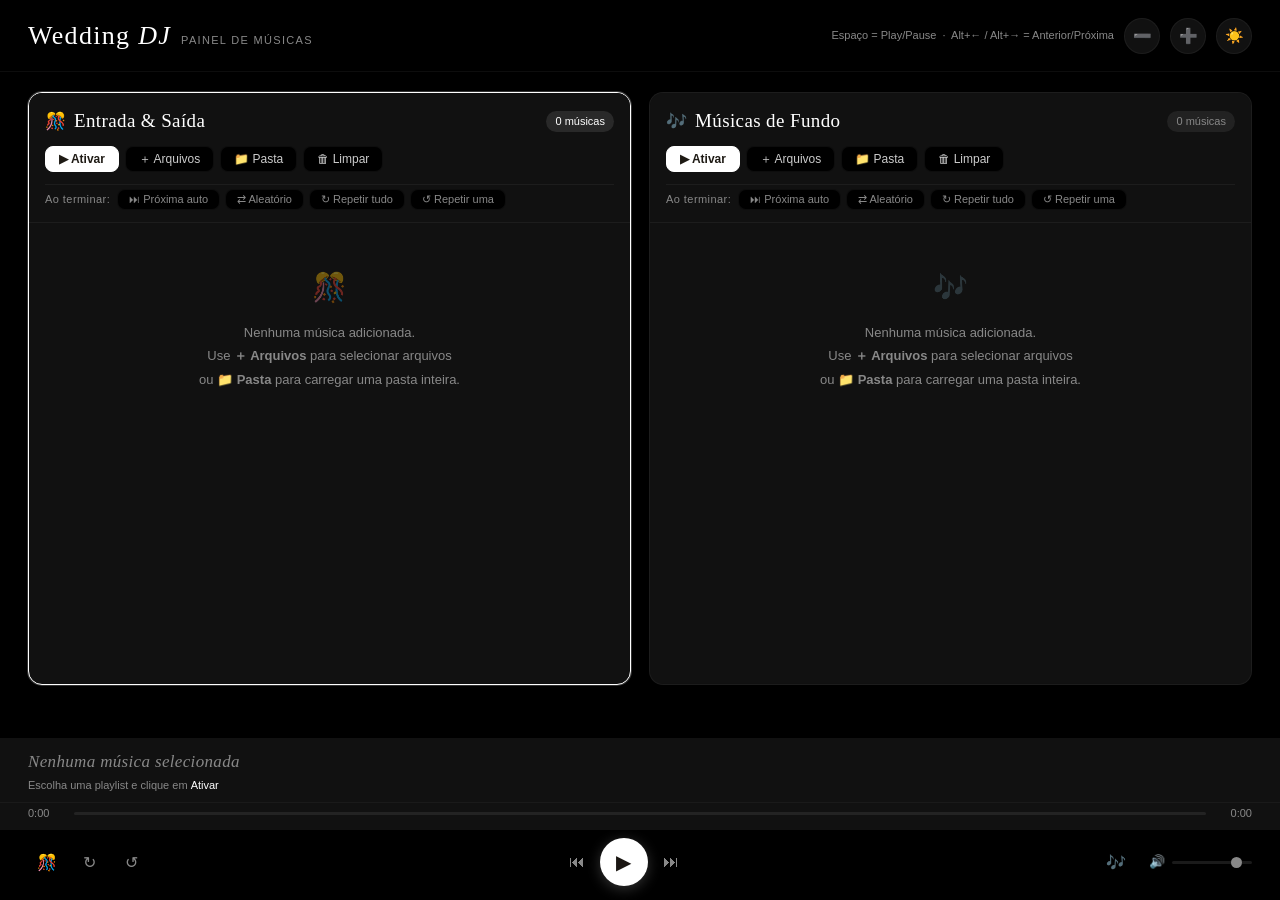
<file: wedding-dj/index.html>
<!DOCTYPE html>
<html lang="pt-BR" data-theme="dark">
<head>
  <meta charset="UTF-8">
  <meta name="viewport" content="width=device-width, initial-scale=1.0">
  <title>Wedding DJ</title>
  <!-- Favicon com ícone de música -->
  <link rel="icon" href="data:image/svg+xml,<svg xmlns='http://www.w3.org/2000/svg' viewBox='0 0 100 100'><text y='75' font-size='75' dominant-baseline='middle'>🎵</text></svg>">
  <!-- Versão offline: sem Google Fonts, usa fontes do sistema -->
  <link rel="stylesheet" href="style.css">
  <style>
    :root {
      --font-d: Georgia, 'Times New Roman', serif;
      --font-u: 'Segoe UI', Tahoma, Geneva, Verdana, sans-serif;
    }
  </style>
</head>
<body>

  <!-- ── HEADER ── -->
  <header class="header">
    <div class="logo">
      <span class="logo-title">Wedding <em>DJ</em></span>
      <span class="logo-sub">Painel de Músicas</span>
    </div>
    <div class="header-right">
      <span class="kbd-hint">Espaço = Play/Pause &nbsp;·&nbsp; Alt+← / Alt+→ = Anterior/Próxima</span>
      <button class="btn-icon-round" id="btnZoomOut" title="Diminuir tamanho">➖</button>
      <button class="btn-icon-round" id="btnZoomIn" title="Aumentar tamanho">➕</button>
      <button class="btn-icon-round" id="btnTheme" title="Alternar tema">🌙</button>
    </div>
  </header>

  <!-- ── PAINÉIS ── -->
  <main class="main">

    <!-- PAINEL: ENTRADA & SAÍDA -->
    <div class="panel" id="panelEntrada">
      <div class="panel-header">

        <div class="panel-title-row">
          <span class="panel-emoji">🎊</span>
          <span class="panel-title">Entrada &amp; Saída</span>
          <span class="panel-badge" id="badgeEntrada">0 músicas</span>
        </div>

        <div class="panel-actions">
          <button class="btn primary" id="btnActivateEntrada">▶ Ativar</button>
          <label class="file-btn">
            ＋ Arquivos
            <input type="file" multiple accept="audio/*,.mp3,.m4a,.wav,.ogg,.aac,.flac,.opus,.wma,.mpeg,.mpg,.mp2" id="fileEntrada">
          </label>
          <label class="file-btn">
            📁 Pasta
            <input type="file" id="folderEntrada" webkitdirectory multiple>
          </label>
          <button class="btn danger" id="btnClearEntrada">🗑 Limpar</button>
        </div>

        <div class="panel-settings">
          <span class="settings-label">Ao terminar:</span>
          <button class="pbtn" id="ps-entrada-autonext"  data-pl="entrada" data-key="autoNext"  title="Toca a próxima música automaticamente quando a atual terminar">⏭ Próxima auto</button>
          <button class="pbtn" id="ps-entrada-shuffle"   data-pl="entrada" data-key="shuffle"   title="Escolhe a próxima música de forma aleatória">⇄ Aleatório</button>
          <button class="pbtn" id="ps-entrada-repeat"    data-pl="entrada" data-key="repeat"    title="Quando chegar na última música, volta para a primeira">↻ Repetir tudo</button>
          <button class="pbtn" id="ps-entrada-repeatone" data-pl="entrada" data-key="repeatOne" title="Fica repetindo a mesma música indefinidamente">↺ Repetir uma</button>
        </div>

      </div>
      <div class="track-list" id="listEntrada">
        <div class="empty-state">
          <span class="empty-icon">🎊</span>
          Nenhuma música adicionada.<br>
          Use <b>＋ Arquivos</b> para selecionar arquivos<br>
          ou <b>📁 Pasta</b> para carregar uma pasta inteira.
        </div>
      </div>
    </div>

    <!-- PAINEL: FUNDO -->
    <div class="panel" id="panelFundo">
      <div class="panel-header">

        <div class="panel-title-row">
          <span class="panel-emoji">🎶</span>
          <span class="panel-title">Músicas de Fundo</span>
          <span class="panel-badge" id="badgeFundo">0 músicas</span>
        </div>

        <div class="panel-actions">
          <button class="btn primary" id="btnActivateFundo">▶ Ativar</button>
          <label class="file-btn">
            ＋ Arquivos
            <input type="file" multiple accept="audio/*,.mp3,.m4a,.wav,.ogg,.aac,.flac,.opus,.wma,.mpeg,.mpg,.mp2" id="fileFundo">
          </label>
          <label class="file-btn">
            📁 Pasta
            <input type="file" id="folderFundo" webkitdirectory multiple>
          </label>
          <button class="btn danger" id="btnClearFundo">🗑 Limpar</button>
        </div>

        <div class="panel-settings">
          <span class="settings-label">Ao terminar:</span>
          <button class="pbtn" id="ps-fundo-autonext"  data-pl="fundo" data-key="autoNext"  title="Toca a próxima música automaticamente quando a atual terminar">⏭ Próxima auto</button>
          <button class="pbtn" id="ps-fundo-shuffle"   data-pl="fundo" data-key="shuffle"   title="Escolhe a próxima música de forma aleatória">⇄ Aleatório</button>
          <button class="pbtn" id="ps-fundo-repeat"    data-pl="fundo" data-key="repeat"    title="Quando chegar na última música, volta para a primeira">↻ Repetir tudo</button>
          <button class="pbtn" id="ps-fundo-repeatone" data-pl="fundo" data-key="repeatOne" title="Fica repetindo a mesma música indefinidamente">↺ Repetir uma</button>
        </div>

      </div>
      <div class="track-list" id="listFundo">
        <div class="empty-state">
          <span class="empty-icon">🎶</span>
          Nenhuma música adicionada.<br>
          Use <b>＋ Arquivos</b> para selecionar arquivos<br>
          ou <b>📁 Pasta</b> para carregar uma pasta inteira.
        </div>
      </div>
    </div>

  </main>

  <!-- ── PLAYER FIXO ── -->
  <div class="player" id="player">

    <div class="player-now">
      <div class="now-info">
        <div class="now-name" id="nowName"><em>Nenhuma música selecionada</em></div>
        <div class="now-source" id="nowSource">Escolha uma playlist e clique em <b>Ativar</b></div>
      </div>
    </div>

    <div class="progress-row">
      <span class="ptime" id="timeNow">0:00</span>
      <div class="progress-wrap">
        <div class="progress-track">
          <div class="progress-fill" id="progressFill"></div>
          <div class="progress-thumb" id="progressThumb"></div>
          <input type="range" id="progressInput" min="0" max="1000" value="0" step="1">
        </div>
      </div>
      <span class="ptime end" id="timeTotal">0:00</span>
    </div>

    <div class="player-controls-row">
      <!-- botão entrada + repetidores -->
      <div class="ctrl-left">
        <button class="cbtn" id="btnEntrada" title="Ativar Entrada & Saída">🎊</button>
        <button class="cbtn" id="btnRepeat" title="Repetir tudo">↻</button>
        <button class="cbtn" id="btnRepeatOne" title="Repetir faixa">↺</button>
      </div>

      <!-- wrapper que mantém o grupo centralizado -->
      <div class="ctrl-center">
        <div class="ctrl-group">
          <button class="cbtn" id="btnPrev" title="Anterior (Alt+←)">⏮</button>
          <button class="cbtn-main" id="btnPlay" title="Play / Pause (Espaço)">▶</button>
          <button class="cbtn" id="btnNext" title="Próxima (Alt+→)">⏭</button>
        </div>
      </div>

      <!-- botão fundo no lado direito -->
      <div class="ctrl-right">
        <button class="cbtn" id="btnFundo" title="Ativar Fundo">🎶</button>
      </div>

      <div class="vol-group">
        <span class="vol-icon">🔊</span>
        <input class="vol-slider" type="range" id="volSlider" min="0" max="100" value="85">
      </div>
    </div>


  </div>

  <div class="toast" id="toast"></div>
  <script src="app.js"></script>
</body>
</html>
</file>
<file: wedding-dj/style.css>
/* ══════════════════════════════════════════════
   WEDDING DJ — style.css
   ══════════════════════════════════════════════ */

*, *::before, *::after {
  box-sizing: border-box;
  margin: 0;
  padding: 0;
}

/* ── TOKENS ── */
:root {
  --font-d: 'Cormorant Garamond', Georgia, serif;
  --font-u: 'DM Sans', 'Segoe UI', system-ui, sans-serif;

  /* Light theme */
  --bg:           #faf8f4;
  --bg-2:         #f3ede3;
  --bg-3:         #e9e0d0;
  --border:       rgba(139, 112, 72, 0.18);
  --text:         #1e1a14;
  --text-2:       #6b5c44;
  --text-3:       #a89070;
  --accent:       #c9a96e;
  --accent-dim:   rgba(201, 169, 110, 0.13);
  --accent-glow:  rgba(201, 169, 110, 0.28);
  --red:          #b85c4a;
  --green:        #5a9e6f;

  /* Player (always dark, now true black) */
  --player-bg:    #000000;
  --player-top:   #111111;
  --player-text:  #ffffff;
  --player-muted: #888888;

  --shadow-sm:    0 1px 6px rgba(30, 26, 20, 0.06);
  --shadow:       0 3px 20px rgba(30, 26, 20, 0.08);

  --radius:       14px;
  --radius-sm:    8px;
  --ease:         0.18s ease;
}

[data-theme="dark"] {
  /* minimal black & white palette for dark mode */
  --bg:           #000000;
  --bg-2:         #111111;
  --bg-3:         #222222;
  --border:       rgba(255, 255, 255, 0.05);
  --text:         #ffffff;
  --text-2:       #cccccc;
  --text-3:       #888888;

  /* accent is white in strict black/white style, with a faint glow/dim for
     hover/active states */
  --accent:       #ffffff;
  --accent-dim:   rgba(255, 255, 255, 0.1);
  --accent-glow:  rgba(255, 255, 255, 0.2);

  --shadow-sm:    0 1px 6px rgba(0, 0, 0, 0.4);
  --shadow:       0 3px 20px rgba(0, 0, 0, 0.5);
}

/* ── BASE ── */
html, body { height: 100%; }

body {
  font-family: var(--font-u);
  background: var(--bg);
  color: var(--text);
  min-height: 100vh;
  display: flex;
  flex-direction: column;
  font-size: 14px;
  line-height: 1.5;
  transition: background 0.3s, color 0.3s;
}

/* ── HEADER ── */
.header {
  display: flex;
  align-items: center;
  justify-content: space-between;
  padding: 16px 28px;
  border-bottom: 1px solid var(--border);
  background: var(--bg);
  position: sticky;
  top: 0;
  z-index: 20;
}

.logo {
  display: flex;
  align-items: baseline;
  gap: 10px;
}

.logo-title {
  font-family: var(--font-d);
  font-size: 26px;
  font-weight: 300;
  letter-spacing: 0.05em;
}

.logo-title em {
  font-style: italic;
  color: var(--accent);
}

.logo-sub {
  font-size: 11px;
  color: var(--text-3);
  letter-spacing: 0.12em;
  text-transform: uppercase;
}

.header-right {
  display: flex;
  align-items: center;
  gap: 10px;
}

.kbd-hint {
  font-size: 11px;
  color: var(--text-3);
  display: none;
}

@media (min-width: 820px) {
  .kbd-hint { display: block; }
}

.btn-icon-round {
  width: 36px;
  height: 36px;
  border-radius: 50%;
  border: 1px solid var(--border);
  background: var(--bg-2);
  color: var(--text-2);
  cursor: pointer;
  display: flex;
  align-items: center;
  justify-content: center;
  font-size: 15px;
  transition: all var(--ease);
}

.btn-icon-round:hover {
  background: var(--accent-dim);
  border-color: var(--accent);
}

/* ── MAIN GRID ── */
.main {
  flex: 1;
  display: grid;
  grid-template-columns: 1fr 1fr;
  gap: 18px;
  padding: 20px 28px 215px;
  overflow-y: auto;
}

/* ── PANEL ── */
.panel {
  background: var(--bg-2);
  border: 1.5px solid var(--border);
  border-radius: var(--radius);
  display: flex;
  flex-direction: column;
  overflow: hidden;
  box-shadow: var(--shadow-sm);
  transition: border-color 0.25s, box-shadow 0.25s;
}

.panel.active {
  border-color: var(--accent);
  box-shadow: 0 0 0 1px var(--accent-glow), var(--shadow);
}

.panel-header {
  padding: 14px 16px 12px;
  border-bottom: 1px solid var(--border);
  background: var(--bg-2);
  display: flex;
  flex-direction: column;
  gap: 10px;
}

.panel-title-row {
  display: flex;
  align-items: center;
  gap: 8px;
}

.panel-emoji { font-size: 17px; }

.panel-title {
  font-family: var(--font-d);
  font-size: 19px;
  font-weight: 500;
  letter-spacing: 0.02em;
  flex: 1;
}

.panel-badge {
  font-size: 11px;
  color: var(--text-3);
  background: var(--bg-3);
  padding: 2px 9px;
  border-radius: 20px;
  transition: all var(--ease);
}

.panel.active .panel-badge {
  background: var(--accent-dim);
  color: var(--accent);
}

.panel-actions {
  display: flex;
  gap: 6px;
  flex-wrap: wrap;
}

/* ── PANEL SETTINGS (per-panel playback controls) ── */
.panel-settings {
  display: flex;
  align-items: center;
  gap: 5px;
  flex-wrap: wrap;
  padding-top: 4px;
  border-top: 1px solid var(--border);
  margin-top: 2px;
}

.settings-label {
  font-size: 11px;
  color: var(--text-3);
  letter-spacing: 0.04em;
  margin-right: 2px;
  white-space: nowrap;
}

/* Per-panel toggle button */
.pbtn {
  font-family: var(--font-u);
  font-size: 11px;
  font-weight: 500;
  padding: 4px 11px;
  border-radius: var(--radius-sm);
  border: 1px solid var(--border);
  background: var(--bg);
  color: var(--text-3);
  cursor: pointer;
  display: inline-flex;
  align-items: center;
  gap: 4px;
  transition: all var(--ease);
  white-space: nowrap;
  line-height: 1;
}

.pbtn:hover {
  background: var(--accent-dim);
  border-color: var(--accent);
  color: var(--accent);
}

/* Active/ON state */
.pbtn.on {
  background: var(--accent-dim);
  border-color: var(--accent);
  color: var(--accent);
  font-weight: 600;
}

/* ── BUTTONS ── */
.btn,
.file-btn {
  font-family: var(--font-u);
  font-size: 12px;
  font-weight: 500;
  padding: 6px 13px;
  border-radius: var(--radius-sm);
  border: 1px solid var(--border);
  background: var(--bg);
  color: var(--text-2);
  cursor: pointer;
  display: inline-flex;
  align-items: center;
  gap: 5px;
  transition: all var(--ease);
  white-space: nowrap;
  line-height: 1;
  text-decoration: none;
}

.btn:hover,
.file-btn:hover {
  background: var(--accent-dim);
  border-color: var(--accent);
  color: var(--accent);
}

.btn.primary {
  background: var(--accent);
  border-color: var(--accent);
  color: #1e1a14;
  font-weight: 600;
}

.btn.primary:hover {
  opacity: 0.88;
  color: #1e1a14;
}

.btn.danger:hover {
  background: rgba(184, 92, 74, 0.1);
  border-color: var(--red);
  color: var(--red);
}

.file-btn input[type="file"] {
  display: none;
}

/* ── TRACK LIST ── */
.track-list {
  flex: 1;
  overflow-y: auto;
  min-height: 120px;
  max-height: 420px;
  scrollbar-width: thin;
  scrollbar-color: var(--border) transparent;
}

.track-list::-webkit-scrollbar { width: 4px; }
.track-list::-webkit-scrollbar-thumb { background: var(--border); border-radius: 2px; }

.empty-state {
  padding: 40px 20px;
  text-align: center;
  color: var(--text-3);
  font-size: 13px;
  line-height: 1.8;
}

.empty-icon {
  font-size: 28px;
  display: block;
  margin-bottom: 8px;
  opacity: 0.4;
}

.track-row {
  display: flex;
  align-items: center;
  gap: 8px;
  padding: 9px 14px;
  border-bottom: 1px solid var(--border);
  cursor: pointer;
  transition: background var(--ease);
  position: relative;
}

.track-row:last-child { border-bottom: none; }

.track-row:hover { background: var(--accent-dim); }

.track-row.current { background: var(--accent-dim); }

.track-idx {
  font-size: 11px;
  color: var(--text-3);
  width: 20px;
  text-align: center;
  flex-shrink: 0;
  font-variant-numeric: tabular-nums;
}

.track-row.current .track-idx { display: none; }

/* Wave animation for currently playing track */
.wave-anim {
  display: none;
  width: 20px;
  height: 14px;
  align-items: flex-end;
  justify-content: center;
  gap: 2px;
  flex-shrink: 0;
}

.track-row.current .wave-anim { display: flex; }

.wave-anim span {
  width: 2.5px;
  background: var(--accent);
  border-radius: 1px;
  animation: wave 0.7s ease-in-out infinite alternate;
  transform-origin: bottom;
}

.wave-anim span:nth-child(1) { height: 5px;  animation-delay: 0.00s; }
.wave-anim span:nth-child(2) { height: 9px;  animation-delay: 0.12s; }
.wave-anim span:nth-child(3) { height: 13px; animation-delay: 0.24s; }
.wave-anim span:nth-child(4) { height: 7px;  animation-delay: 0.36s; }

.track-row.paused .wave-anim span {
  animation-play-state: paused;
}

@keyframes wave {
  from { transform: scaleY(0.3); opacity: 0.6; }
  to   { transform: scaleY(1);   opacity: 1; }
}

.track-meta {
  flex: 1;
  min-width: 0;
}

.track-name {
  font-size: 13px;
  color: var(--text);
  white-space: nowrap;
  overflow: hidden;
  text-overflow: ellipsis;
}

.track-row.current .track-name {
  color: var(--accent);
  font-weight: 500;
}

.track-dur {
  font-size: 11px;
  color: var(--text-3);
  flex-shrink: 0;
  font-variant-numeric: tabular-nums;
  min-width: 34px;
  text-align: right;
}

.track-btns {
  display: flex;
  gap: 3px;
  opacity: 0;
  transition: opacity var(--ease);
  flex-shrink: 0;
}

.track-row:hover .track-btns,
.track-row.current .track-btns {
  opacity: 1;
}

.tb {
  width: 25px;
  height: 25px;
  border-radius: 5px;
  border: 1px solid transparent;
  background: transparent;
  color: var(--text-3);
  cursor: pointer;
  display: flex;
  align-items: center;
  justify-content: center;
  font-size: 11px;
  transition: all var(--ease);
  padding: 0;
}

.tb:hover { background: var(--bg-3); border-color: var(--border); color: var(--text); }
.tb.play:hover { background: var(--accent-dim); color: var(--accent); border-color: var(--accent); }
.tb.move:hover { background: rgba(90, 158, 111, 0.12); color: var(--green); border-color: var(--green); }
.tb.repeat { }
.tb.repeat:hover { background: var(--accent-dim); color: var(--accent); border-color: var(--accent); }
.tb.repeat.on { color: var(--accent); }
.tb.del:hover  { background: rgba(184, 92, 74, 0.12); color: var(--red); border-color: var(--red); }

/* ── PLAYER (fixed bottom) ── */
.player {
  position: fixed;
  bottom: 0;
  left: 0;
  right: 0;
  background: var(--player-bg);
  z-index: 100;
  box-shadow: 0 -6px 40px rgba(0, 0, 0, 0.45);
}

.player-now {
  background: var(--player-top);
  padding: 11px 28px 9px;
  display: flex;
  align-items: center;
  gap: 16px;
  border-bottom: 1px solid rgba(255, 255, 255, 0.04);
}

.now-info { flex: 1; min-width: 0; }

.now-name {
  font-family: var(--font-d);
  font-size: 17px;
  font-weight: 300;
  letter-spacing: 0.02em;
  color: var(--player-text);
  white-space: nowrap;
  overflow: hidden;
  text-overflow: ellipsis;
}

.now-name em {
  font-style: italic;
  color: var(--player-muted);
}

.now-source {
  font-size: 11px;
  color: var(--player-muted);
  margin-top: 2px;
}

.now-source b { color: var(--accent); font-weight: 500; }

/* Progress bar */
.progress-row {
  display: flex;
  align-items: center;
  gap: 10px;
  padding: 0 28px 7px;
  background: var(--player-top);
}

.ptime {
  font-size: 11px;
  color: var(--player-muted);
  width: 36px;
  flex-shrink: 0;
  font-variant-numeric: tabular-nums;
}

.ptime.end { text-align: right; }

.progress-wrap {
  flex: 1;
  height: 20px;
  display: flex;
  align-items: center;
  cursor: pointer;
  position: relative;
}

.progress-track {
  width: 100%;
  height: 3px;
  background: rgba(255, 255, 255, 0.08);
  border-radius: 2px;
  position: relative;
  transition: height var(--ease);
}

.progress-wrap:hover .progress-track { height: 5px; }

.progress-fill {
  position: absolute;
  left: 0; top: 0; bottom: 0;
  background: var(--accent);
  border-radius: 2px;
  width: 0%;
  pointer-events: none;
}

.progress-thumb {
  position: absolute;
  width: 13px;
  height: 13px;
  background: #fff;
  border-radius: 50%;
  top: 50%;
  transform: translate(-50%, -50%);
  box-shadow: 0 1px 4px rgba(0, 0, 0, 0.4);
  pointer-events: none;
  opacity: 0;
  transition: opacity var(--ease);
}

.progress-wrap:hover .progress-thumb { opacity: 1; }

#progressInput {
  position: absolute;
  inset: 0;
  width: 100%;
  height: 100%;
  opacity: 0;
  cursor: pointer;
  margin: 0;
  -webkit-appearance: none;
}

/* Controls row */
.player-controls-row {
  padding: 8px 28px 14px;
  display: flex;
  align-items: center;
  gap: 6px;
}

.ctrl-spacer { flex: 1; }

.ctrl-group {
  display: flex;
  align-items: center;
  gap: 4px;
}

/* group for extra buttons beside play/pause */
.ctrl-extra {
  display: flex;
  align-items: center;
  gap: 4px;
}

/* new left/right control containers around main player group */
.ctrl-left,
.ctrl-right {
  display: flex;
  align-items: center;
  gap: 4px;
}

/* center wrapper simply flexes to take available space and justify group */
.ctrl-center {
  flex: 1;
  display: flex;
  justify-content: center;
  align-items: center;
}

/* Standard control button */
.cbtn {
  width: 38px;
  height: 38px;
  border-radius: 50%;
  border: none;
  background: transparent;
  color: var(--player-muted);
  cursor: pointer;
  display: flex;
  align-items: center;
  justify-content: center;
  font-size: 16px;
  transition: all var(--ease);
}

.cbtn:hover {
  background: rgba(255, 255, 255, 0.07);
  color: var(--player-text);
}

/* Active/toggled state for shuffle, repeat, autoplay */
.cbtn.on {
  color: var(--accent);
}

.cbtn.on:hover {
  background: rgba(201, 169, 110, 0.12);
}

/* Main play/pause button */
.cbtn-main {
  width: 48px;
  height: 48px;
  border-radius: 50%;
  border: none;
  background: var(--accent);
  color: #1a1612;
  cursor: pointer;
  display: flex;
  align-items: center;
  justify-content: center;
  font-size: 20px;
  transition: all var(--ease);
  box-shadow: 0 3px 14px var(--accent-glow);
}

.cbtn-main:hover { opacity: 0.9; transform: scale(1.05); }
.cbtn-main:active { transform: scale(0.95); }

/* Volume */
.vol-group {
  display: flex;
  align-items: center;
  gap: 7px;
  margin-left: 8px;
}

.vol-icon {
  font-size: 13px;
  color: var(--player-muted);
}

.vol-slider {
  -webkit-appearance: none;
  appearance: none;
  width: 80px;
  height: 3px;
  border-radius: 2px;
  background: rgba(255, 255, 255, 0.1);
  outline: none;
  cursor: pointer;
}

.vol-slider::-webkit-slider-thumb {
  -webkit-appearance: none;
  width: 11px;
  height: 11px;
  border-radius: 50%;
  background: var(--player-muted);
  cursor: pointer;
  transition: background var(--ease);
}

.vol-slider:hover::-webkit-slider-thumb {
  background: var(--accent);
}

/* ── TOAST ── */
.toast {
  position: fixed;
  bottom: 205px;
  left: 50%;
  transform: translateX(-50%) translateY(8px);
  background: rgba(25, 22, 15, 0.93);
  color: #f0ece2;
  font-size: 12px;
  padding: 8px 18px;
  border-radius: 20px;
  border: 1px solid rgba(201, 169, 110, 0.22);
  pointer-events: none;
  opacity: 0;
  transition: opacity 0.2s, transform 0.2s;
  z-index: 200;
  white-space: nowrap;
}

.toast.show {
  opacity: 1;
  transform: translateX(-50%) translateY(0);
}

/* ── RESPONSIVE ── */
@media (max-width: 680px) {
  .main {
    grid-template-columns: 1fr;
    padding: 14px 14px 225px;
  }

  .header {
    padding: 12px 16px;
  }

  .player-now,
  .progress-row,
  .player-controls-row {
    padding-left: 16px;
    padding-right: 16px;
  }

  .vol-group { display: none; }
  .logo-sub  { display: none; }
}
</file>
